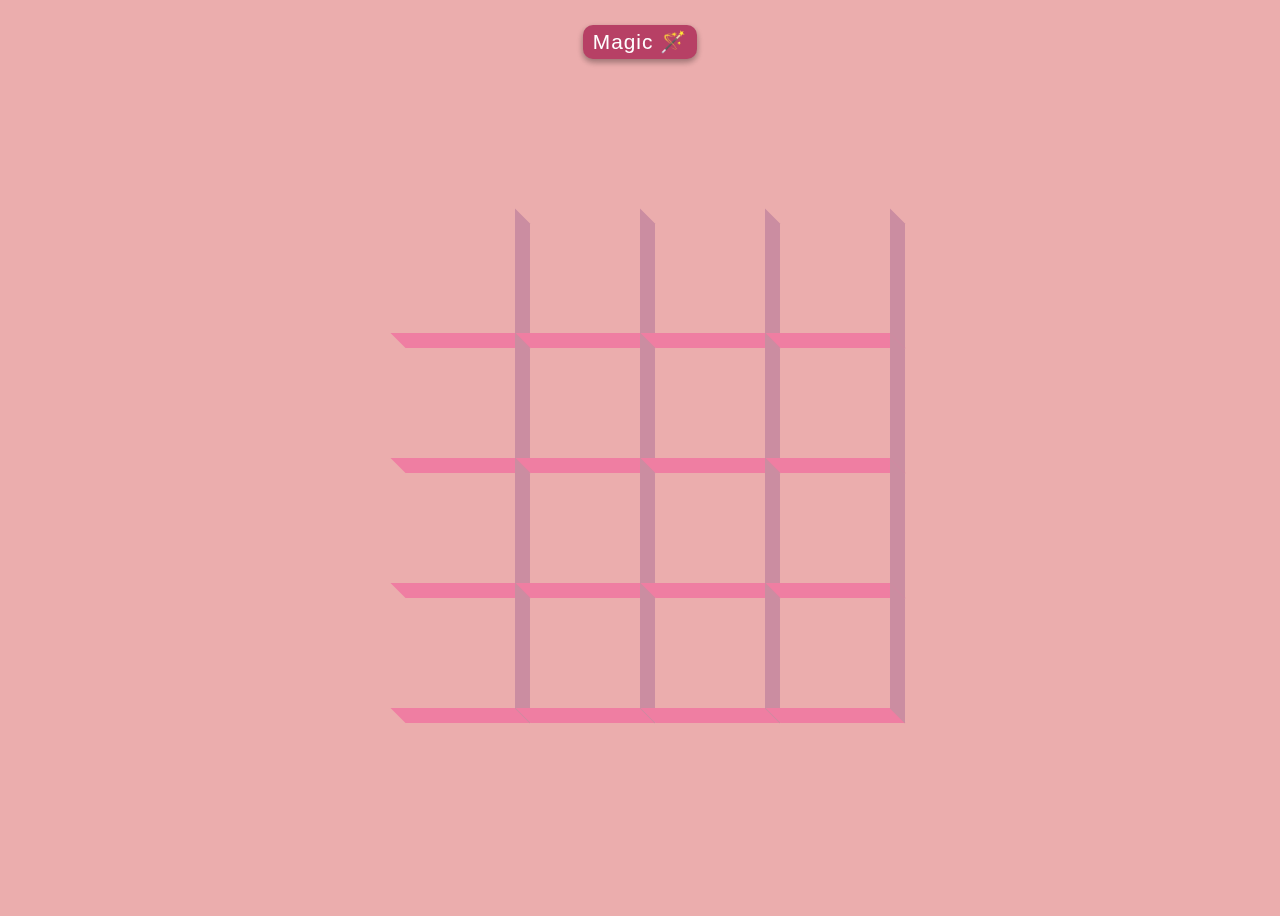
<file: 3DBackgroundBoxes/index.html>
<!DOCTYPE html>
<html lang="en">
<head>
    <meta charset="UTF-8">
    <meta name="viewport" content="width=device-width, initial-scale=1.0">
    <link rel="stylesheet" href="style.css">
    <title>BackgroundBoxes</title>
</head>
<body>
    <button id="btn" class="magic">
        Magic 🪄
    </button>
    <div id="boxes" class="boxes">
        
    </div>
    <script src="script.js"></script>
</body>
</html>
</file>
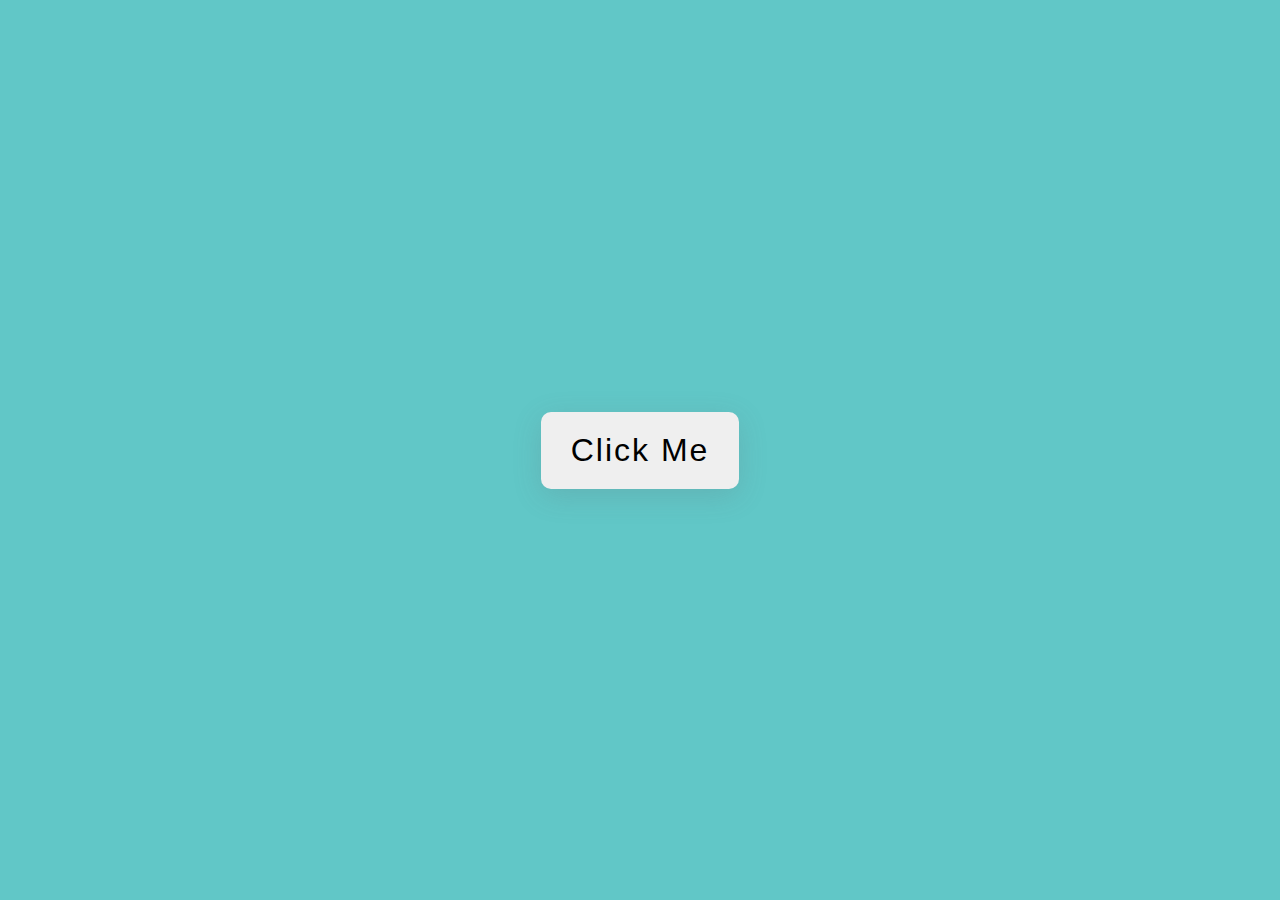
<file: button ripple effect/index.html>
<!DOCTYPE html>
<html lang="en">
<head>
    <meta charset="UTF-8">
    <meta name="viewport" content="width=device-width, initial-scale=1.0">
    <link rel="stylesheet" href="style.css">
    <title>Button Ripple Effect</title>
</head>
<body>
    <button class="ripple">Click Me</button>
    <script src="script.js"></script>
</body>
</html>
</file>
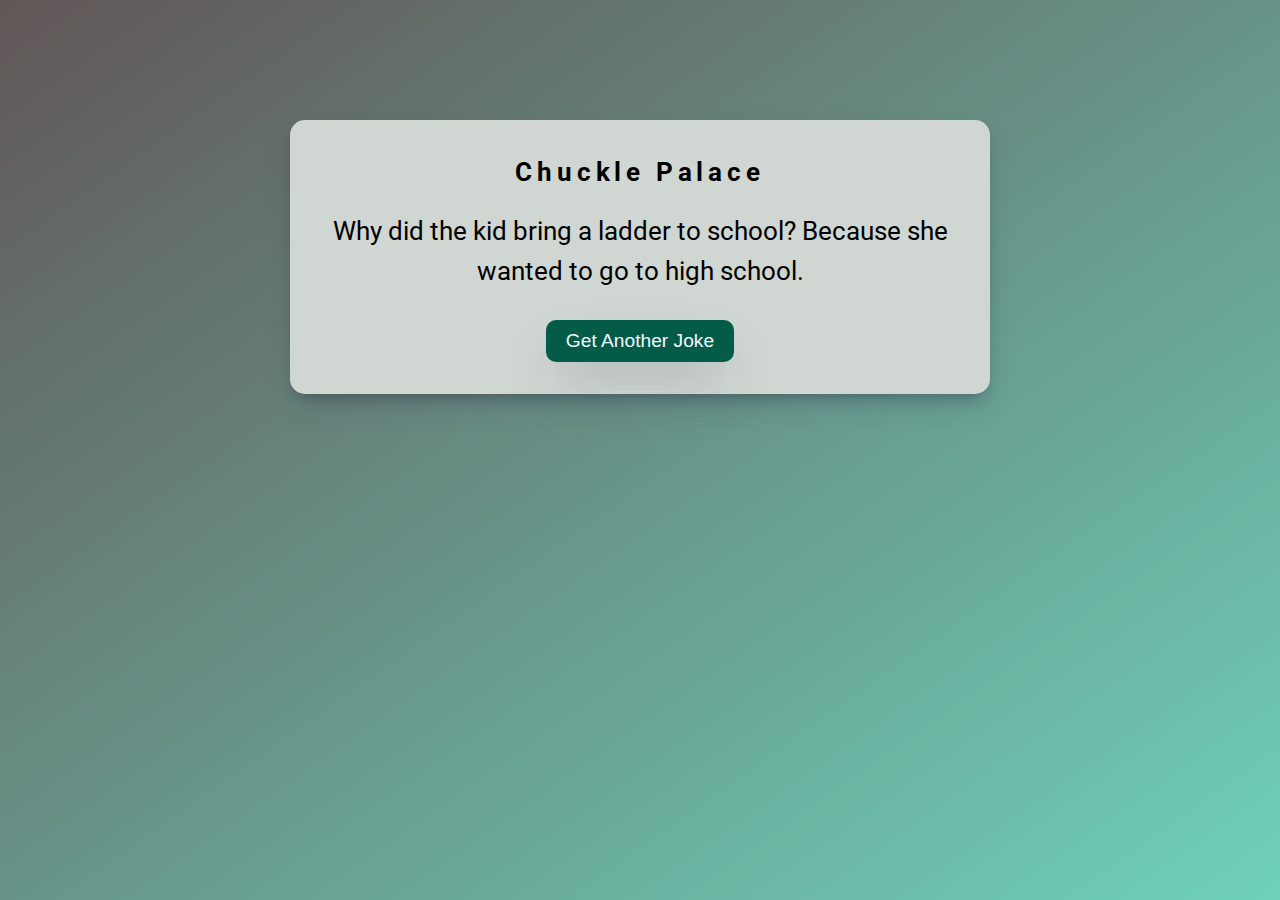
<file: Jokes app/index.html>
<!DOCTYPE html>
<html lang="en">
<head>
    <meta charset="UTF-8">
    <meta name="viewport" content="width=device-width, initial-scale=1.0">
    <link rel="stylesheet" href="style.css">
    <title>Chuckle Palace</title>
</head>
<body>
    <div class="wrapper">
        <h1>Chuckle Palace</h1>
        <div class="joke" id="joke">
            <p> Why did the kid bring a ladder to school?
Because she wanted to go to high school.</p>
        </div>
        <button type="button"  class="btn" id="jokeBtn" >Get Another Joke</button>
    </div>

    <script src="script.js"></script>
</body>
</html>
</file>
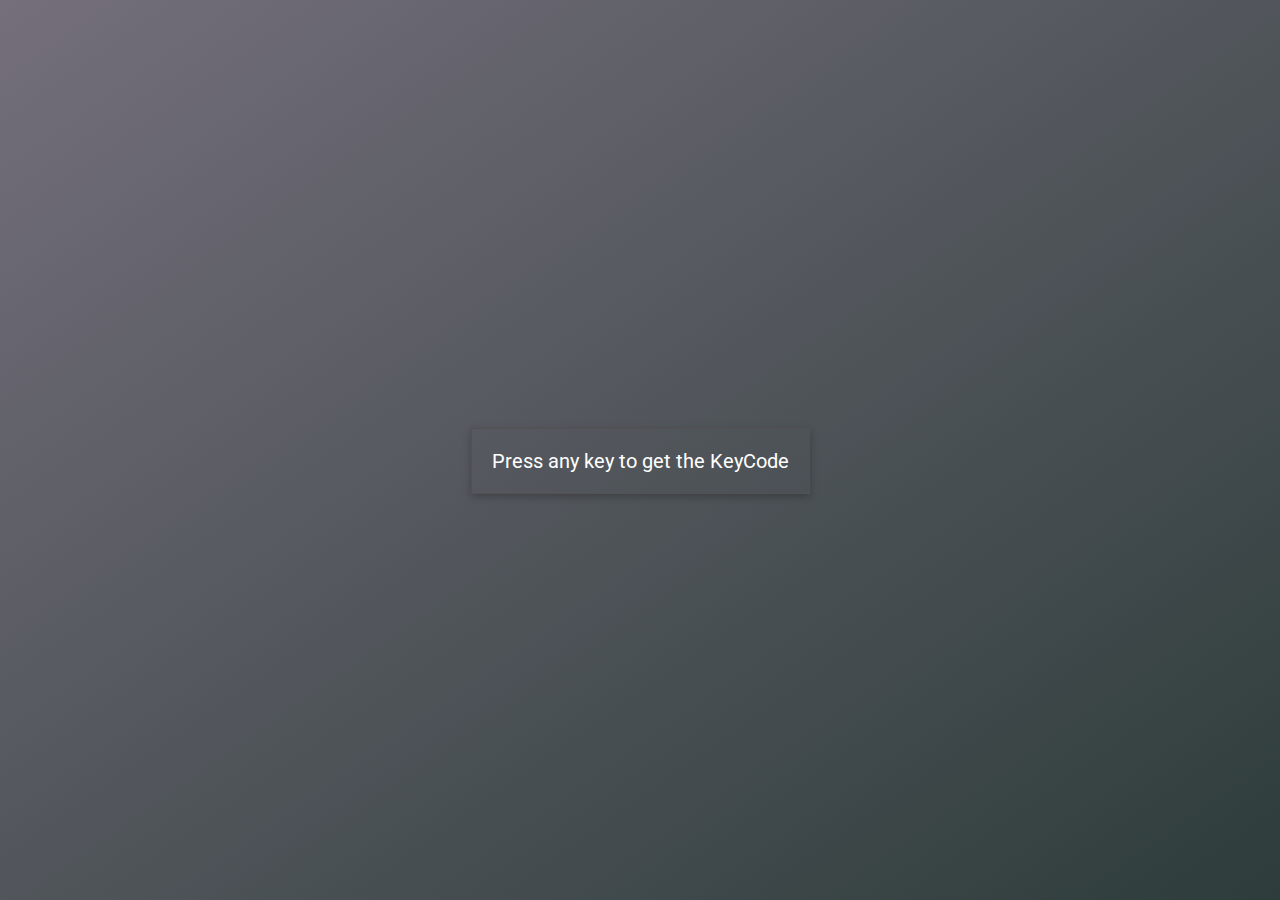
<file: keyCode Explorer/index.html>
<!DOCTYPE html>
<html lang="en">
<head>
    <meta charset="UTF-8">
    <meta name="viewport" content="width=device-width, initial-scale=1.0">
    <link rel="stylesheet" href="style.css">
    <title>keyCode Explorer</title>
</head>
<body>
    <div id="insert">
           
    </div>
    <div class="instruct">
        Press any key to get the KeyCode
    </div>
    <script src="script.js"></script>
</body>
</html>
</file>
<file: 3DBackgroundBoxes/style.css>
* {
    box-sizing: border-box;
}

body {
    font-family:Verdana, Geneva, Tahoma, sans-serif;
    display: flex;
    justify-content: center;
    align-items: center;
    height: 100vh;
    background: #ebadad;
    overflow: hidden;
}

.magic {
    background: #b74065;
    color: #fff;
    border: none;
    outline: none;
    padding: 5px 10px;
    border-radius: 10px;
    font-size: 1.3rem;
    cursor: pointer;
    position: fixed;
    top: 25px;
    letter-spacing: 1px;
    box-shadow: rgba(0, 0, 0, 0.16) 0px 3px 6px, rgba(0, 0, 0, 0.23) 0px 3px 6px;
    transition: all 0.3s ease;
    z-index: 100;
}

.magic:hover {
    box-shadow: rgba(0, 0, 0, 0.19) 0px 10px 20px, rgba(0, 0, 0, 0.23) 0px 6px 6px;
}

.magic:active {
    transform: translateY(3px) scale(0.98);
    box-shadow: none;
}

.boxes {
    display: flex;
    flex-wrap: wrap;
    justify-content: space-around;
    width: 500px;
    height: 500px;
    position: relative;
    transition: 0.4s ease;
}

.boxes.big {
    width: 600px;
    height: 600px;
}

.boxes.big .box {
    transform: rotateZ(360deg);
}

.box {
    background-image: url('https://i.gifer.com/4A5.gif');
    /* gif from https://gifer.com */
    background-repeat: no-repeat;
    background-size: 500px 500px;
    position: relative;
    height: 125px;
    width: 125px;
    transition: 0.4s ease;
}

.box::after {
    content: '';
    background-color: #cb8da1;
    position: absolute;
    top: 8px;
    right: -15px;
    height: 100%;
    width: 15px;
    transform: skewY(45deg);
}

.box::before {
    content: '';
    background-color: #ef7ea2;
    position: absolute;
    bottom: -15px;
    left: 8px;
    height: 15px;
    width: 100%;
    transform: skewX(45deg);
}
</file>
<file: button ripple effect/style.css>
* {
    margin: 0;
    padding: 0;
    box-sizing: border-box;
} 

body {
    background-color: rgb(97, 199, 199);
    display: flex;
    align-items: center;
    justify-content: center;
    height: 100vh;
    outline: hidden;
}

button {
    padding: 20px 30px;
    position: relative;
    outline: none;
    border: none;
    box-shadow: rgba(100, 100, 111, 0.2) 0px 7px 29px 0px;
    overflow: hidden;
    font-size: 2rem;
    border-radius: 10px;
    letter-spacing: 2px;
    cursor: pointer;
    transition: all 0.3s ease;
}

button .circle {
    position: absolute;
    background-color: #8eb1bc;
    border-radius: 50%;
    height: 100px;
    width: 100px;
    transform: translate(-50%, -50%) scale(0);
    animation: animate 0.4s ease-out;
}

button:hover {
    box-shadow: rgba(0, 0, 0, 0.35) 0px 5px 15px;
}

button:active {
    transform: scale(0.98);
}

@keyframes animate {
    0% {
    transform: translate(-50%, -50%) scale(3);
    opacity: 0;
    }
}
</file>
<file: Jokes app/style.css>
@import url('https://fonts.googleapis.com/css2?family=Roboto:wght@300;400&display=swap');

* {
    margin: 0;
    padding: 0;
    box-sizing: border-box;
}

body {
    background: linear-gradient(to left top, #6ed1ba, #615656);
    display: flex;
    flex-direction: column;
    align-items: center;
    text-align: center;
    height: 100vh;
    overflow: hidden;
    padding: 40px;
    font-family: 'Roboto', sans-serif;
}

.wrapper {
    background-color: #d0d7d2;
    max-width: 700px;
    width: 100%;
    margin-top: 5rem;
    padding: 1.3rem;
    border-radius: 15px;
    box-shadow: rgba(50, 50, 93, 0.25) 0px 13px 27px -5px, rgba(0, 0, 0, 0.3) 0px 8px 16px -8px;
}

.wrapper h1{
    font-size: 1.6rem;
    letter-spacing: 0.3rem;
    padding: 1rem 0 1.5rem;
}

.joke {
    font-size: 1.6rem;
    padding-bottom: 1.8rem;
    line-height: 2.5rem;
}

.btn {
    font-size: 1.2rem;
    padding: 10px 20px;
    border-radius: 10px;
    border: 0;
    outline: 0;
    margin-bottom: 0.7rem;
    background-color: #045b47;
    cursor: pointer;
    box-shadow: rgba(50, 50, 93, 0.25) 0px 30px 60px -12px, rgba(0, 0, 0, 0.3) 0px 18px 36px -18px;
    transition: all 0.3s ease;
    color: aliceblue;
}

.btn:hover {
    background-color: #23572e;
    color: rgb(218, 225, 230);
    box-shadow: rgba(50, 50, 93, 0.25) 0px 50px 100px -20px, rgba(0, 0, 0, 0.3) 0px 30px 60px -30px;
}

.btn:active {
    box-shadow: rgba(50, 50, 93, 0.25) 0px 30px 60px -12px inset, rgba(0, 0, 0, 0.3) 0px 18px 36px -18px inset;
    transform: scale(0.98);
}
</file>
<file: keyCode Explorer/style.css>
@import url('https://fonts.googleapis.com/css2?family=Roboto:wght@300;400;500&display=swap');

* {
    margin: 0;
    padding: 0;
    box-sizing: border-box;
}

body {
    font-family: 'Roboto', sans-serif;
    background: linear-gradient(to left top, #2e3c3b, #746f7b);
    display: flex;
    align-items: center;
    flex-direction: column;
    justify-content: center;
    height: 100vh;
    overflow: hidden;
    padding: 40px;
    text-align: center;
}

.key,.instruct {
    border: 1px solid #535151;
    display: inline-flex;
    align-items: center;
    flex-direction: column;
    font-size: 20px;
    padding: 20px 20px;
    margin: 10px;
    min-width: 150px;
    position: relative;
    color: rgb(255, 255, 255);
    box-shadow: rgba(0, 0, 0, 0.24) 0px 3px 8px;
    animation: animate 5s infinite alternate-reverse ease;
    transition: animation 0.2s ease;
}

.key small {
    position: absolute;
    top: -25px;
    color: #e7edec;
}
.instruct {
    margin-top: 2rem;
}

@keyframes animate{
    0% {
    box-shadow: rgba(0, 0, 0, 0.24) 0px 3px 8px;
    background: linear-gradient(to left top, #2e3c3b, #59575c);
    }
    50% {

    box-shadow: rgba(0, 0, 0, 0.25) 0px 54px 55px, rgba(0, 0, 0, 0.12) 0px -12px 30px, rgba(0, 0, 0, 0.12) 0px 4px 6px, rgba(0, 0, 0, 0.17) 0px 12px 13px, rgba(0, 0, 0, 0.09) 0px -3px 5px;
    }

    75% {
        box-shadow: rgba(255, 255, 255, 0.1) 0px 1px 1px 0px inset, rgba(50, 50, 93, 0.25) 0px 50px 100px -20px, rgba(0, 0, 0, 0.3) 0px 30px 60px -30px;
    }
}

@media screen and (max-width: 600px){
    .key {
        margin-top: 2rem;
    }
}

@media screen and (max-width: 440px) {
    .instruct {
        line-height: 2rem;
    }
}
</file>
